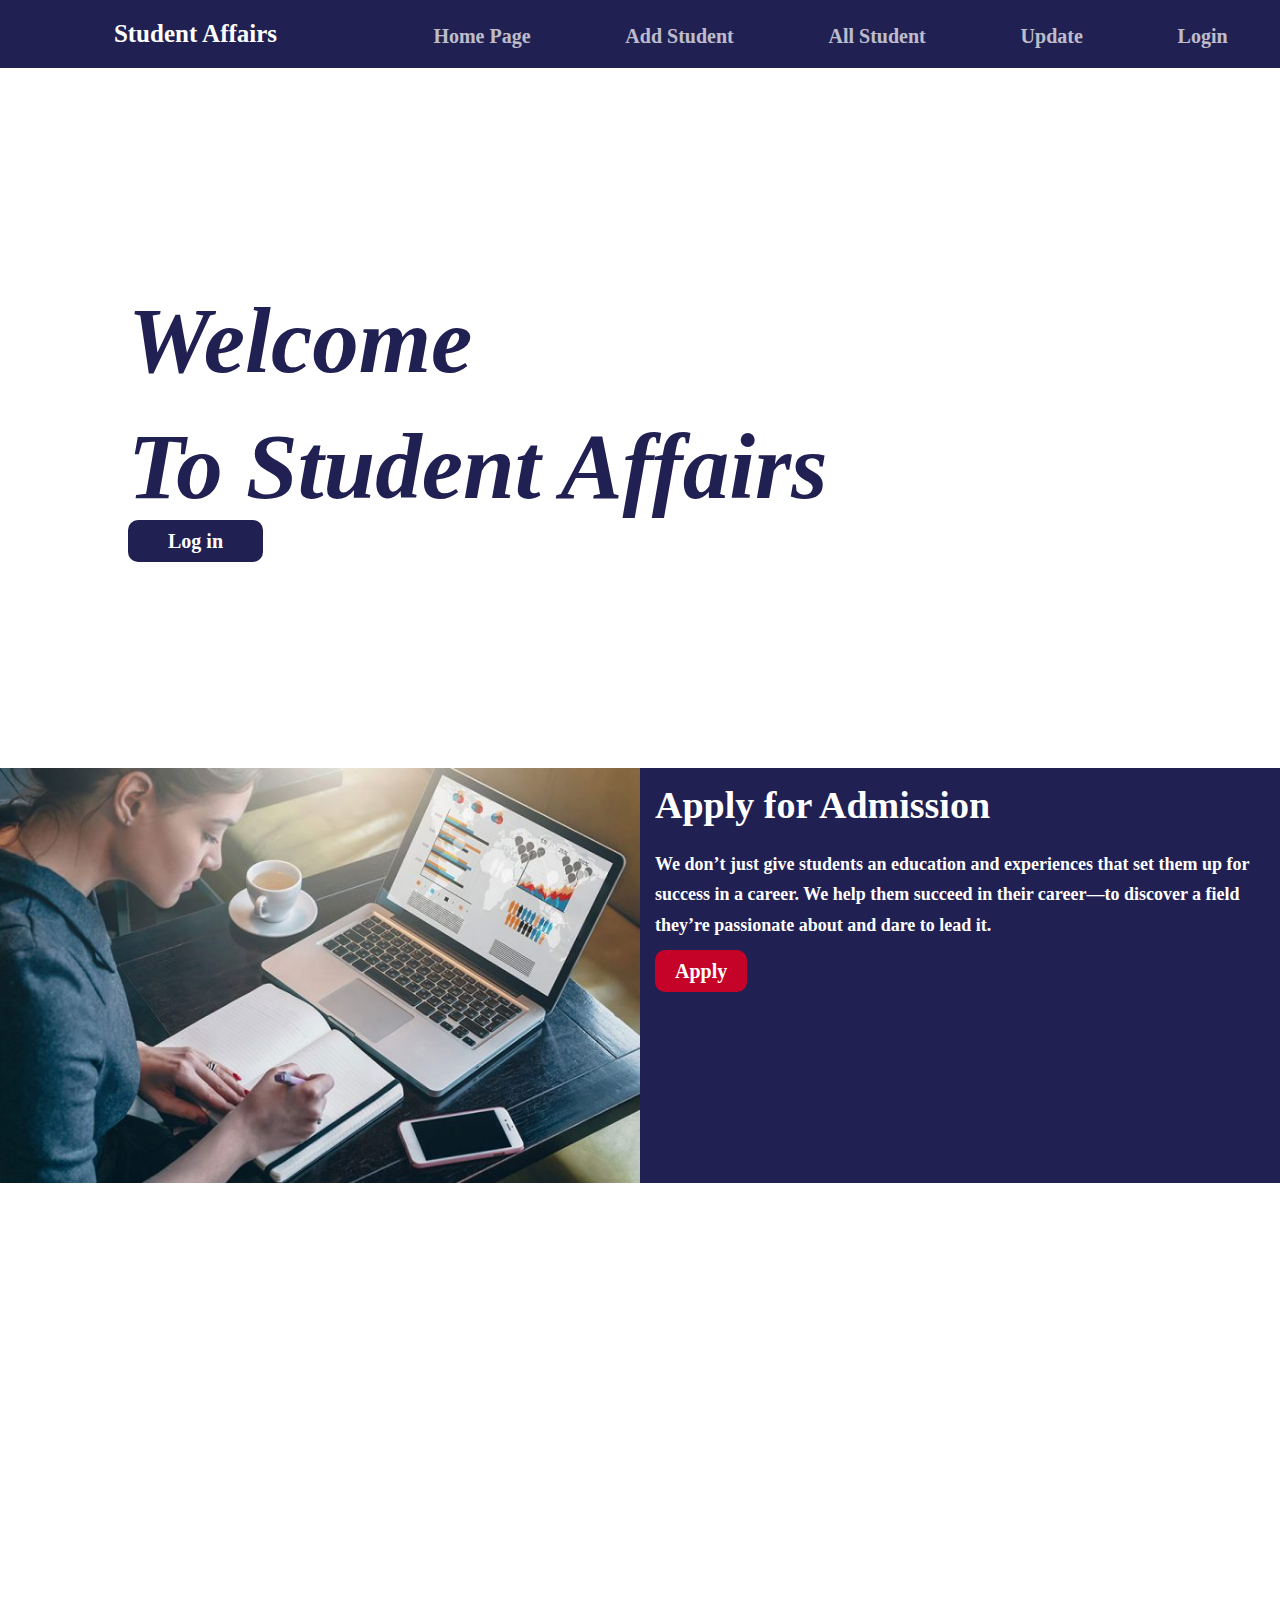
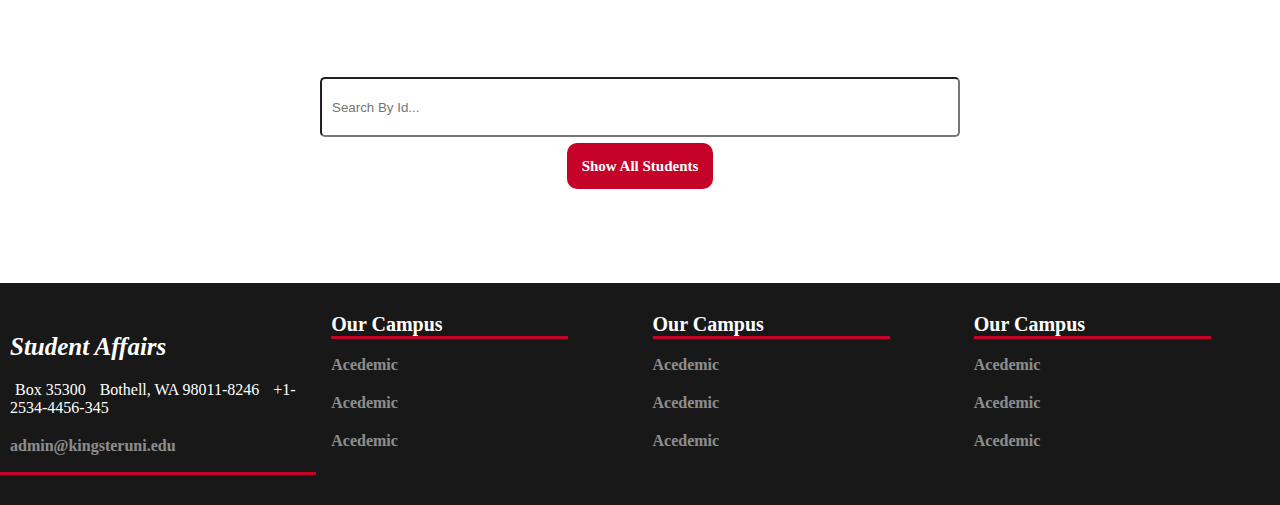
<file: index.html>
<!DOCTYPE html>
<html>
<head>
	<title>Student Affairs</title>
	<link rel="stylesheet" href="Css/index.css">
</head>
<body>
    
    <header>
    	<div class="logo">
    		<h2>Student Affairs</h2>
    	</div>
    	<div class="links">
    		<ul>
    			<li><a href="#">Home Page</a></li>
    			<li><a href="#">Add Student</a></li>
    			<li><a href="#">All Student</a></li>
    			<li><a href="#">Update</a></li>
    			<li><a href="pages/login.html">Login</a></li>
    		</ul>
    	</div>
    </header>

    <section class="section1">
    	<div class="images">
    		
 
    	</div>
    	<div class="content">
    		<p>Welcome</p>
    		<p>To Student Affairs</p>
    		<a href="#">Log in</a>
    	</div>
    </section>

    <section class="section2">
    	 
    	<div class="left">
    		<img src="images/img3.jpg" alt="image">
    	</div>
    	<div class="right">
    		<h3>Apply for Admission</h3>
    		<p>We don’t just give students an education and experiences that set them up for success in a career. We help them succeed in their career—to discover a field they’re passionate about and dare to lead it.</p>
    		<a href="#">Apply</a>
    	</div>
    </section>
    <section class="section3">
    	<div>
    		<h2>50</h2>
    		<p>TEACHERS</p>
    	</div>
    	<div>
    		<h2>2400</h2>
    		<p>Student</p>
    	</div>
    	<div>
    		<h2>10</h2>
    		<p>Admin</p>
    	</div>
    </section>
    <section class="section4">
    	 <h3>Search</h3>
    	 <input type="text" placeholder="Search By Id..." />
    	 <div>
    	 	<a href="#">Show All Students</a>
    	 </div>
    	  
    </section>
    <footer>
    	<div class="div1">
    		<h2>Student Affairs</h2>
    		<span>Box 35300</span>
    		<span>Bothell, WA 98011-8246</span>
    		<span>+1-2534-4456-345</span>
    		<a href="#">admin@kingsteruni.edu</a>
    	</div>
    	<div>
    		<h3>Our Campus</h3>
    		<a href="#">Acedemic</a>
    		<a href="#">Acedemic</a>
    		<a href="#">Acedemic</a>
    	</div>
    	<div>
    		<h3>Our Campus</h3>
    		<a href="#">Acedemic</a>
    		<a href="#">Acedemic</a>
    		<a href="#">Acedemic</a>
    	</div>
    	<div>
    		<h3>Our Campus</h3>
    		<a href="#">Acedemic</a>
    		<a href="#">Acedemic</a>
    		<a href="#">Acedemic</a>
    	</div>
    </footer>
</body>
</html>
</file>
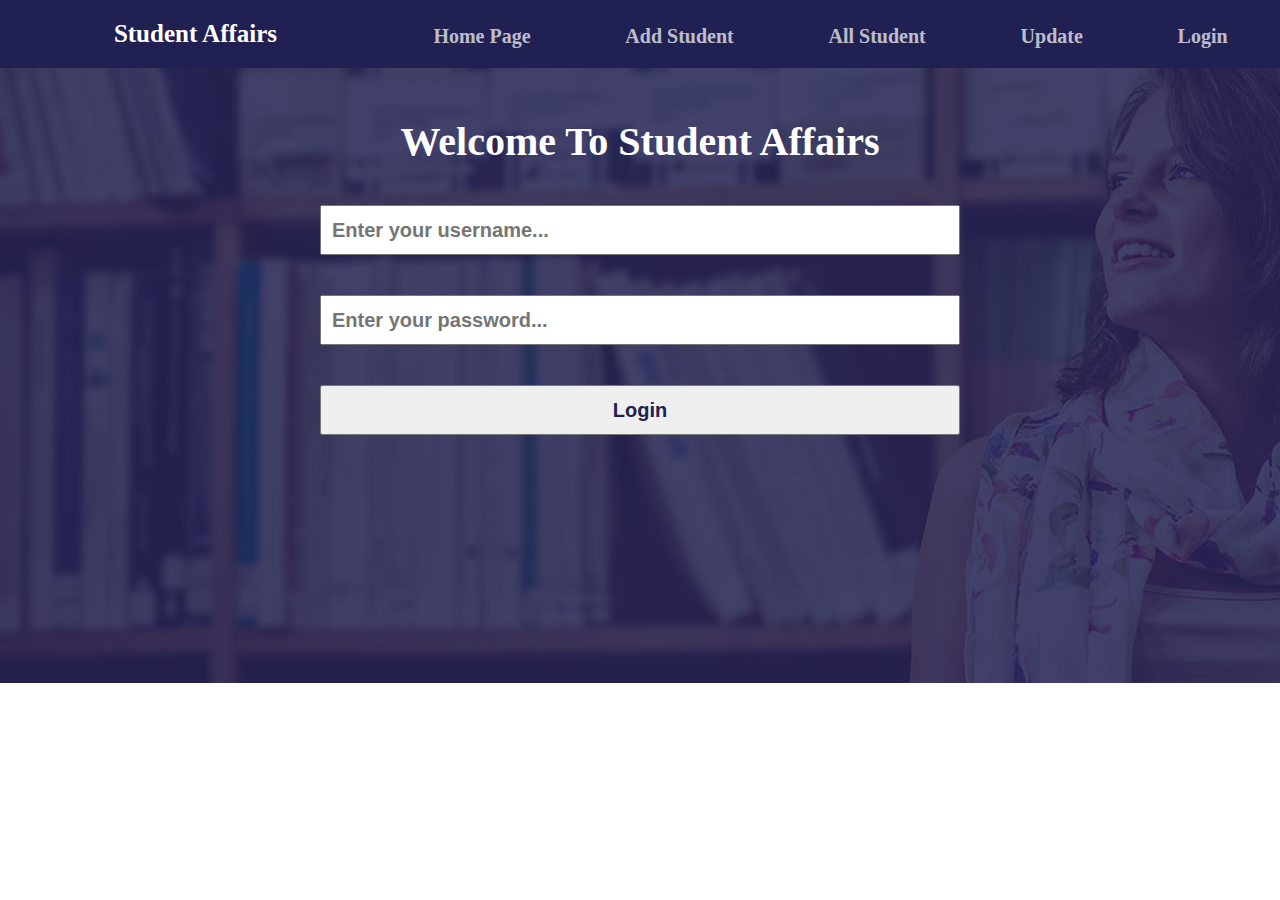
<file: pages/login.html>
<!DOCTYPE html>
<html>
<head>
	<title>Log in</title>
	<link rel="stylesheet" type="text/css" href="../Css/login.css">
</head>
<body>
	 <header>
    	<div class="logo">
    		<h2>Student Affairs</h2>
    	</div>
    	<div class="links">
    		<ul>
    			<li><a href="#">Home Page</a></li>
    			<li><a href="#">Add Student</a></li>
    			<li><a href="#">All Student</a></li>
    			<li><a href="#">Update</a></li>
    			<li><a href="pages/login.html">Login</a></li>
    		</ul>
    	</div>
    </header>
     <div class="login">
     	<h2>Welcome To Student Affairs</h2>
     	<form>
     		 
     		<input type="text" placeholder="Enter your username...">

     		<input type="password" placeholder="Enter your password...">
     		<input type="submit"  value="Login">
     	</form>
     </div>
</body>
</html>
</file>
<file: Css/index.css>
*{
	margin: 0;
	padding: 0;
	box-sizing: border-box;
}

header{
	display: flex;
	justify-content: space-around;
	background-color: rgb(33, 32, 82);
	padding: 20px 5px;

}
header .logo{
    flex-basis: 30%;
    text-align: center;
    color : white;
}
header .logo h2{
	font-size: 25px;
	font-weight: bold;
}
header .links{
	flex-basis: 70%;
	text-align: center;
}
header .links ul{
	list-style: none;
	display: flex;
	justify-content: space-around;
	padding: 5px 0 0;
}

header .links ul li a{
	text-decoration: none;
	color: white;
	opacity: 0.7;
	font-weight: bold;
	font-size: 20px;
	transition: all 0.5s;
	position: relative;
}
header .links ul li a:after{
	content: "";
	width: 100%;
	height: 3px;
	background-color: rgb(197, 2, 39);
	position: absolute;
	left: 0;
	bottom: -10%;
    display: none;
}
header .links ul li a:hover{
	opacity: 1;
}
header .links ul li a:hover:after{
	display: block;
}

.section1{
	height: 700px;
	width: 100%;
	position: relative;
	background-attachment: fixed;
	background-repeat: no-repeat;
	background-size: cover;
	animation-name: image;
	animation-iteration-count: infinite;
	animation-duration: 4s;
}

@keyframes image{
    from{
    	background-image: url('../images/img1.jpg');
    }
    to{
    	background-image: url('../images/img5.jpeg');
    }
}

.section1 .images img{
	width: 100%;

}

 

.section1 .content{
    position: absolute;
    left: 10%;
    top: 30%;
}

.section1 .content p{
	line-height: 86px;
	font-size: 93px;
	font-weight: bold;
	color:  rgb(33, 32, 82);
	padding: 20px 0;
	font-style: italic;
}

.section1 .content a{
	font-size: 20px;
	color: white;
	background-color: rgb(33, 32, 82);
	padding: 10px 40px;
	transition: all 0.5s;
	text-decoration: none;
	font-weight: bold;
	border-radius: 10px;
}
.section1 .content a:hover{
    color: rgb(33, 32, 82);
    background-color: white;
}


.section2{
	display: flex;
 }
 .section2 div{
 	flex-basis: 50%;
 }
 .section2 .left img{
     width: 100%;
     height: 100%;
 }
 .section2 .right{
 	padding: 15px;
 	background-color: rgb(33, 32, 82);
 }
 .section2 .right h3{
 	font-size: 38px;
 	line-height: 45.6px;
    color: white;
 }

 .section2 .right p{
 	font-size: 18px;
 	line-height: 30.6px;
 	color: white;
 	padding: 20px 0;
 	font-weight: bold;
 }
 .section2 .right a{
	font-size: 20px;
	background-color: rgb(197, 2, 39);
	color:  white;
	padding: 10px 20px;
	transition: all 0.5s;
	text-decoration: none;
	font-weight: bold;
	border-radius: 10px;
}
.section2 .right a:hover{
    color: rgb(33, 32, 82);
    background-color: white;
}


.section3{
	height: 300px;
	background-image: url('../images/img6.jpeg');
	background-repeat: no-repeat;
	background-size: cover;
	background-attachment: fixed;
	display: grid;
	grid-template-columns: repeat(3,1fr);
	align-items: center;
	justify-content: center;

}
.section3 div{
    text-align: center;
}
.section3 div h2{
	font-size: 72px;
	line-height: 79.2px;
	font-weight: bold;
	color: white;
}
.section3 div p{
	line-height: 25.6px;
	font-size: 18px;
	font-weight: bold;
	color: white;
}

.section4{
	 
	height: 400px;
	background-image: url('../images/img4.jpg');
    background-attachment: fixed;
    text-align: center;
    color: white;
    padding: 100px 0;

}
.section4 h3{
    font-size: 30px;
    font-weight: bold;
    font-style: italic;
    padding: 30px 0;
}
 

.section4 input{
	width: 50%;
	height: 60px;
	border-radius: 5px;
	color: rgb(33, 32, 82);
	outline: 0;
	padding: 10px;
}
.section4 div{
	text-align: center;
	padding: 20px 0;
}
.section4 div a{
	width: 200px;
	font-size: 15px;
	background-color: rgb(197, 2, 39);
	color:  white;
	padding: 15px;
	transition: all 0.5s;
	text-decoration: none;
	font-weight: bold;
	border-radius: 10px;
}
.section4  div a:hover{
    color: rgb(33, 32, 82);
    background-color: white;
}


footer{
	display: grid;
	grid-template-columns: repeat(4,1fr);
	grid-column-gap: 5px;
	padding: 30px 0;
	background-color: rgb(24, 24, 24);
}
footer div{
    padding: 0 10px;
    color: white;
}
 
footer .div1 h2{
	font-weight: bold;
	font-style: italic;
	font-size: 25px;
	padding: 20px 0;
}
footer .div1 span{
	padding: 5px; 
}

footer .div1{
	position: relative;
}
footer .div1:after{
	position: absolute;
	content: "";
	background-color: rgb(197, 2, 39);
	left: 0;
	bottom: 0;
	width: 100%;
	height: 3px;
}

footer div h3{
	font-weight: bold;
	font-size: 20px;
	position: relative;
}
footer div h3:after{
    position: absolute;
    content: "";
    width: 80%;
    height: 3px;
    background-color: rgb(197, 2, 39);
    left: 0;
    bottom: -10%;
}
footer div a{
	color: white;
	text-decoration: none;
	display: block;
	margin: 20px 0;
	font-weight: bold;
	font-size: 16px;
	transition: all 0.5s;
	opacity: 0.5;
}
footer div a:hover{
	opacity: 1;
}
</file>
<file: Css/login.css>
*{
	margin: 0;
	padding: 0;
	box-sizing: border-box;
}


header{
	display: flex;
	justify-content: space-around;
	background-color: rgb(33, 32, 82);
	padding: 20px 5px;

}
header .logo{
    flex-basis: 30%;
    text-align: center;
    color: white;
}
header .logo h2{
	font-size: 25px;
	font-weight: bold;
}
header .links{
	flex-basis: 70%;
	text-align: center;
}
header .links ul{
	list-style: none;
	display: flex;
	justify-content: space-around;
	padding: 5px 0 0;
}

header .links ul li a{
	text-decoration: none;
	color: white;
	opacity: 0.7;
	font-weight: bold;
	font-size: 20px;
	transition: all 0.5s;
	position: relative;
}
header .links ul li a:after{
	content: "";
	width: 100%;
	height: 3px;
	background-color: rgb(197, 2, 39);
	position: absolute;
	left: 0;
	bottom: -10%;
    display: none;
}
header .links ul li a:hover{
	opacity: 1;
}
header .links ul li a:hover:after{
	display: block;
}


.login{
	height: 615px;
	background-image: url('../images/img4.jpg');
	background-repeat: no-repeat;
	text-align: center;
	color: white;
	padding: 50px 0;
}
.login h2{
    font-weight: bold;
    font-size: 40px;
}
.login form{
	padding: 20px 0;
}
.login form label{
	display: block;
}
.login form input{
	 width: 50%;
	 height: 50px;
	 padding: 10px;
	 color: rgb(33, 32, 82);
	 outline: 0;
	 font-weight: bold;
	 font-size: 20px;
	 margin: 20px 0;

}

.login form input[type=submit]{
     cursor: pointer;
}
</file>
